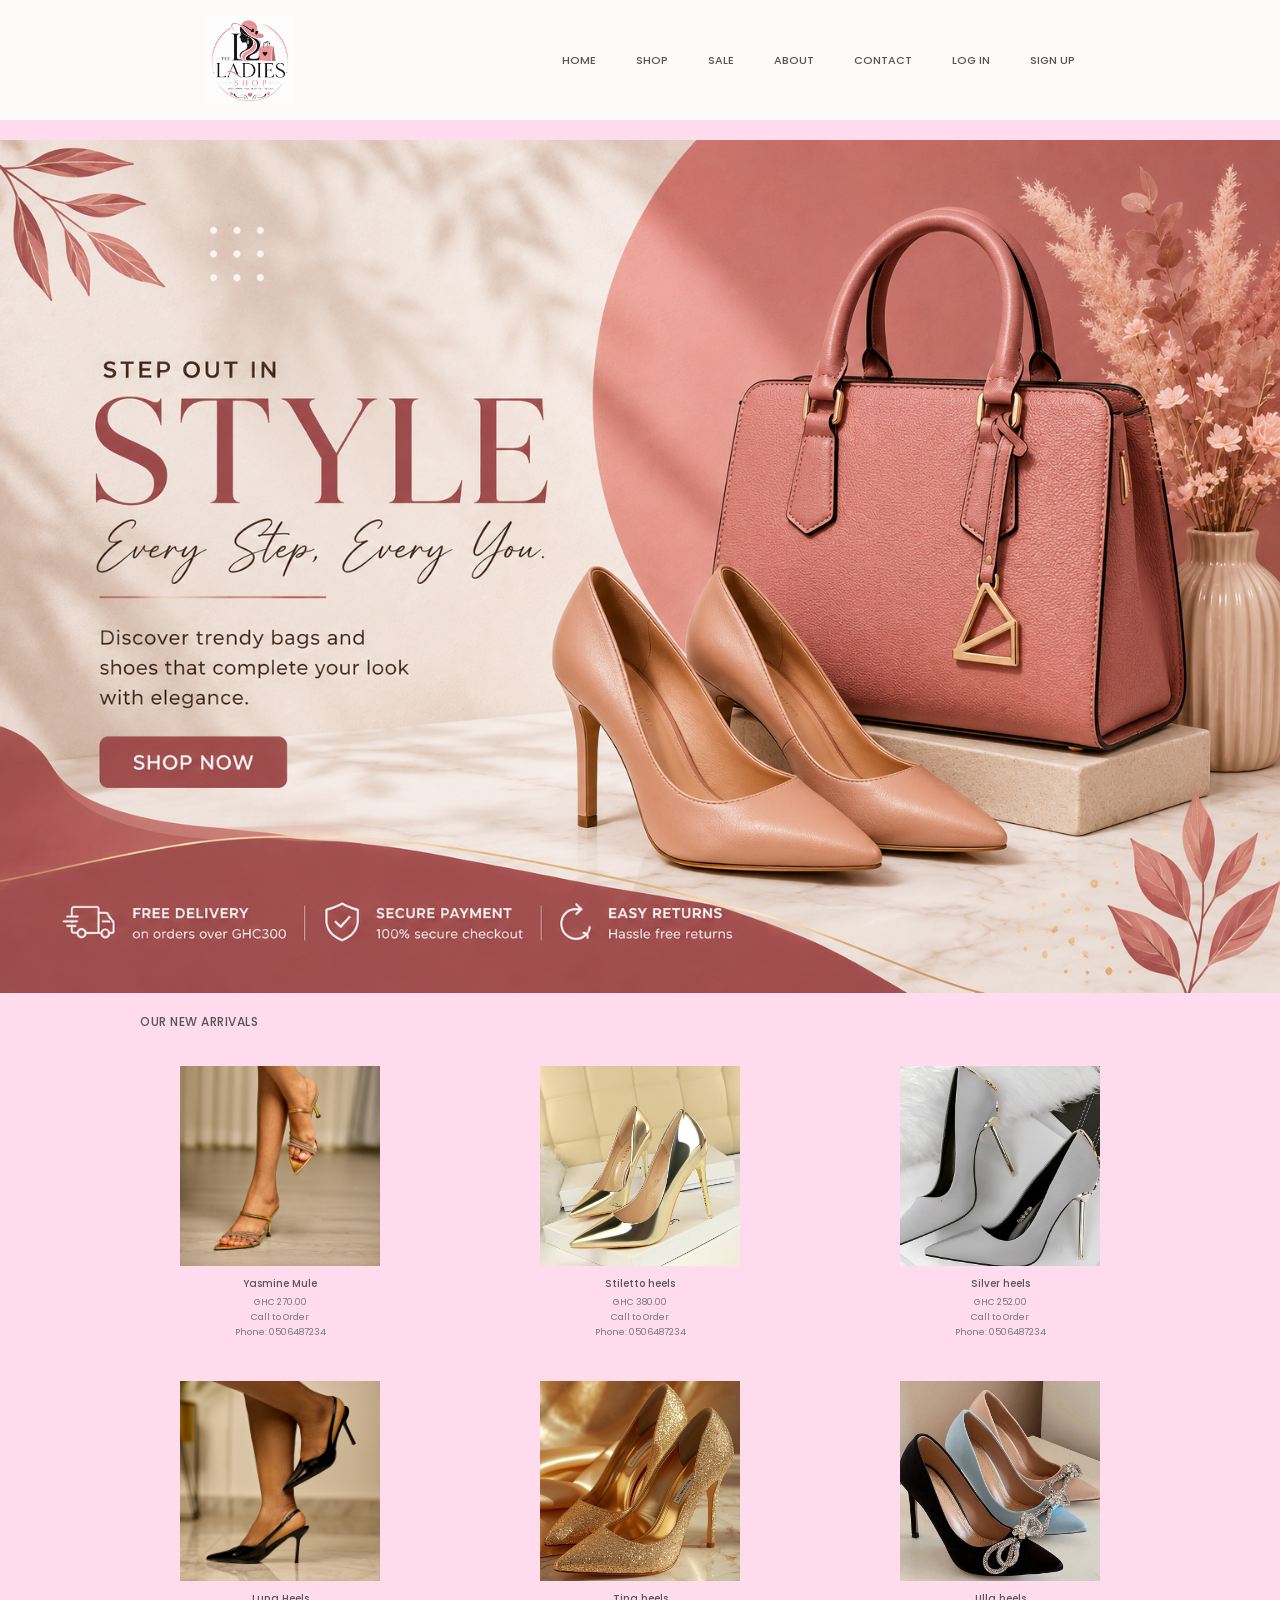
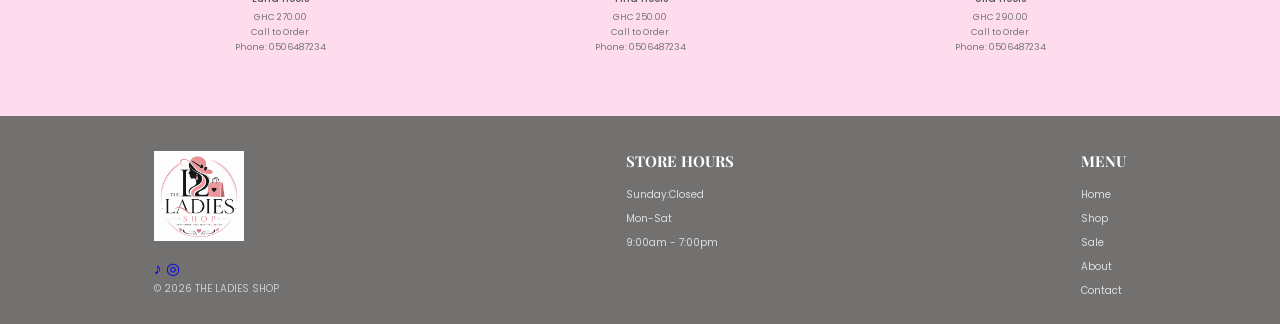
<file: docs/index.html>
<!DOCTYPE html>
<html lang="en">
<head>
    <meta charset="UTF-8">
    <meta name="viewport" content="width=device-width, initial-scale=1.0">

    <title>THE LADIES SHOP</title>

    <link rel="stylesheet" href="css/style.css">

    <!-- Google Fonts -->
    <link rel="preconnect" href="https://fonts.googleapis.com">
    <link rel="preconnect" href="git https://fonts.gstatic.com" crossorigin>

    <link href="https://fonts.googleapis.com/css2?family=Playfair+Display:wght@500;600;700&family=Poppins:wght@300;400;500;600&display=swap" rel="stylesheet">
</head>
 
<body>

    <!-- ================= NAVIGATION ================= -->

    <header class="navbar">

        <a href="index.html" class="logo">
            <img src="image/image.png" alt="THE LADIES SHOP">
        </a>

        <nav class="nav-links">

            <a href="index.html">HOME</a>
            <a href="shop.html">SHOP</a>
            <a href="sale.html">SALE</a>
            <a href="about.html">ABOUT</a>
            <a href="contact.html">CONTACT</a>
            <a href="login.html">LOG IN</a>
            <a href="signup.html">SIGN UP</a>

        </nav>

    </header>


    <!-- ================= HERO/BANNER ================= -->

    <main>

        <section class="hero">

            <img src="image/image3.png"
                 alt="Step Out In Style">

        </section>


        <!-- ================= NEW ARRIVALS ================= -->

        <section class="new-arrivals">

            <h2>OUR NEW ARRIVALS</h2>

            <div class="products">


                <!-- PRODUCT 1 -->

                <div class="product-card">

                    <img src="image/yasmine mule.jpg"
                         alt="Yasmine mule">

                    <h3>Yasmine Mule</h3>

                    <p>GHC 270.00</p>

                    <p>Call to Order</p>

                    <p>Phone: 0506487234</p>

                </div>


                <!-- PRODUCT 2 -->

                <div class="product-card">

                    <img src="image/Stiletto heel.jpg"
                         alt="Stiletto heel">

                    <h3>Stiletto heels</h3>

                    <p>GHC 380.00</p>

                    <p>Call to Order</p>

                    <p>Phone: 0506487234</p>

                </div>


                <!-- PRODUCT 3 -->

                <div class="product-card">

                    <img src="image/Sliver heels.jpg"
                         alt="Silver heels">

                    <h3>Silver heels</h3>

                    <p>GHC 252.00</p>

                    <p>Call to Order</p>

                    <p>Phone: 0506487234</p>

                </div>


                <!-- PRODUCT 4 -->

                <div class="product-card">

                    <img src="image/luna heels.jpg"
                         alt="Luna Heels">

                    <h3>Luna Heels</h3>

                    <p>GHC 270.00</p>

                    <p>Call to Order</p>

                    <p>Phone: 0506487234</p>

                </div>


                <!-- PRODUCT 5 -->

                <div class="product-card">

                    <img src="image/tina heel.jpg"
                         alt="tina Heel">

                    <h3>Tina heels</h3>

                    <p>GHC 250.00</p>

                    <p>Call to Order</p>

                    <p>Phone: 0506487234</p>

                </div>


                <!-- PRODUCT 6 -->

                <div class="product-card">

                    <img src="image/ulla heel.jpg"
                         alt="Ulla Sandals">

                    <h3>Ulla heels</h3>

                    <p>GHC 290.00</p>

                    <p>Call to Order</p>

                    <p>Phone: 0506487234</p>

                </div>

            </div>

        </section>

    </main>


  <!-- =====================================================
     FOOTER
===================================================== -->

<footer>

    <div class="footer-content">

        <div class="footer-left">

            <img
                src="image/image.png"
                alt="THE LADIES SHOP"
                class="footer-logo"
            >


            <div class="social-icons">

            <a href="#" aria-label="TikTok">♪</a> 

            <a href="#" aria-label="Instagram">◎</a>

            </div>


            <p> © 2026 THE LADIES SHOP</p>    

        </div>



        <div class="footer-column">

            <h3>
                STORE HOURS
            </h3>

            <p>
                Sunday:Closed
            </p>

            <p>
                Mon-Sat
            </p>

            <p>
                9:00am - 7:00pm
            </p>

        </div>


        <div class="footer-column">

            <h3>
                MENU
            </h3>

            <a href="index.html">
                Home
            </a>

            <a href="shop.html">
                Shop
            </a>

            <a href="sale.html">
                Sale
            </a>

            <a href="about.html">
                About
            </a>

            <a href="contact.html">
                Contact
            </a>

        </div>

    </div>

</footer>


</body>

</html>





    <!-- ================= VIEW MORE SCRIPT ================= -->

    <script>

        const viewMoreBtn = document.getElementById("viewMoreBtn");

        const extraProducts =
            document.querySelectorAll(".extra-product");

        viewMoreBtn.addEventListener("click", function () {

            extraProducts.forEach(function (product) {

                product.style.display = "block";

            });

            viewMoreBtn.style.display = "none";

        });

    </script>

</body>

</html>
</file>
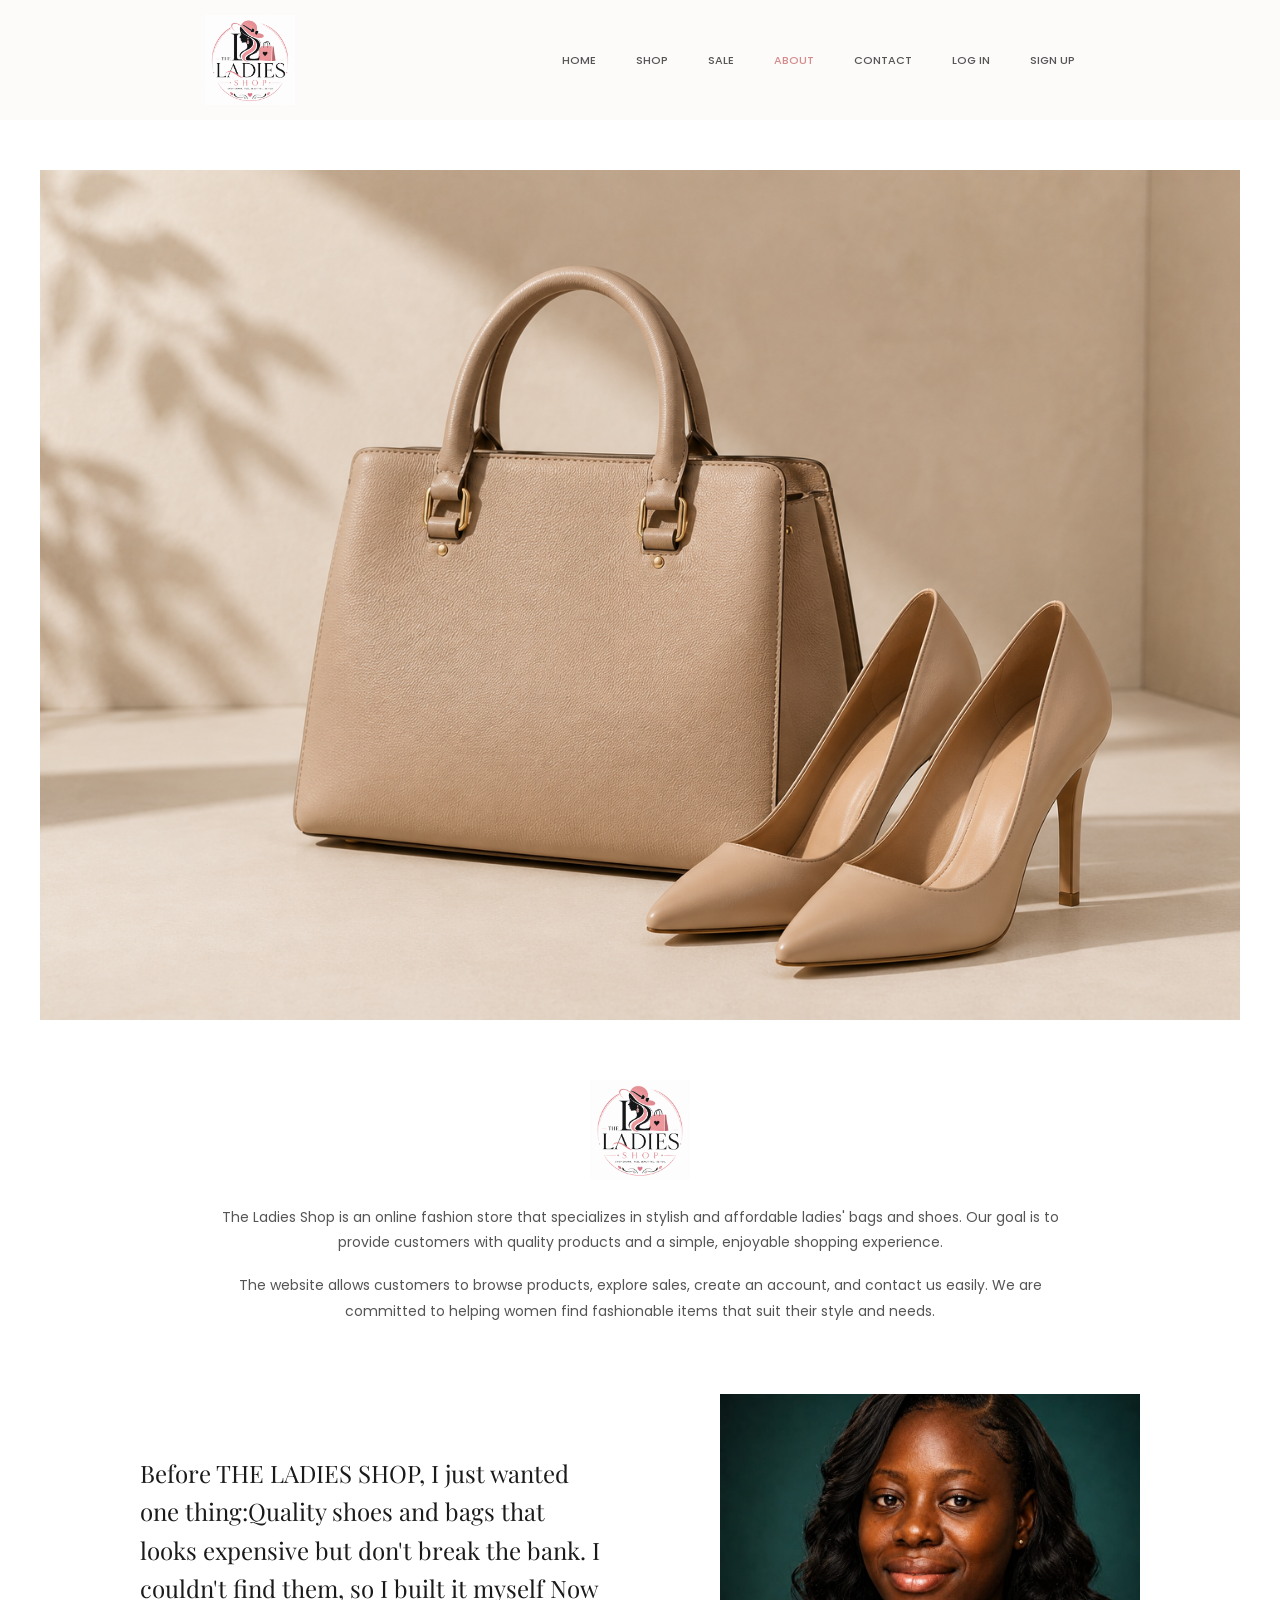
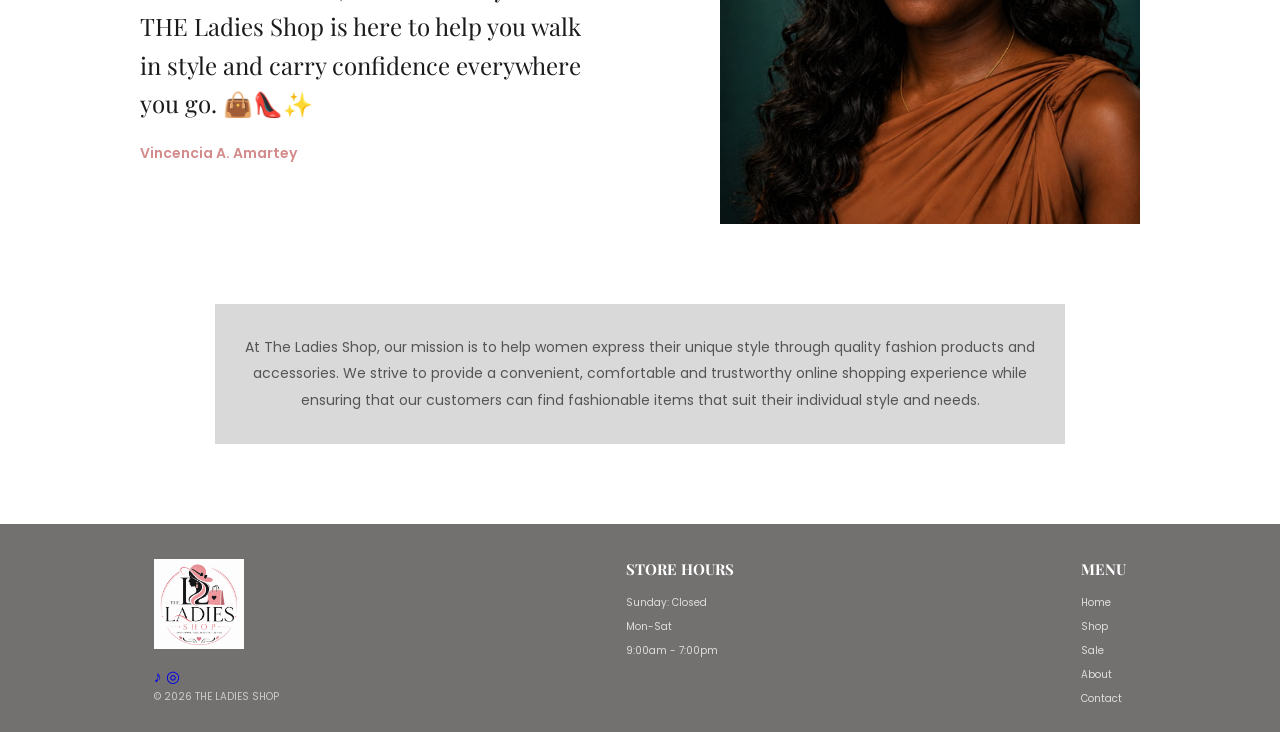
<file: docs/about.html>
<!DOCTYPE html>
<html lang="en">

<head>
    <meta charset="UTF-8">
    <meta name="viewport" content="width=device-width, initial-scale=1.0">

    <title>THE LADIES SHOP - About</title>

    <link rel="stylesheet" href="css/style.css">

    <!-- Google Fonts -->
    <link rel="preconnect" href="https://fonts.googleapis.com">
    <link rel="preconnect" href="https://fonts.gstatic.com" crossorigin>

    <link href="https://fonts.googleapis.com/css2?family=Playfair+Display:wght@600;700&family=Poppins:wght@400;500;600&display=swap" rel="stylesheet">
</head>

<body class="about-body">

    <!-- ================= NAVIGATION ================= -->

    <header class="navbar">

        <a href="index.html" class="logo">
            <img src="image/image.png" alt="THE LADIES SHOP">
        </a>

        <nav class="nav-links">

            <a href="index.html">HOME</a>
            <a href="shop.html">SHOP</a>
            <a href="sale.html">SALE</a>
            <a href="about.html" class="active">ABOUT</a>
            <a href="contact.html">CONTACT</a>
            <a href="login.html">LOG IN</a>
            <a href="signup.html">SIGN UP</a>

        </nav>

    </header>


    <!-- =====================================================
         ABOUT PAGE
    ===================================================== -->

    <main class="about-page">


        <!-- ABOUT BANNER -->

        <section class="about-banner">

            <img
                src="image/about image.jpg"
                alt="Ladies bags and shoes"
            >

        </section>


        <!-- ABOUT INTRODUCTION -->

        <section class="about-intro">

            <img
                src="image/image.png"
                alt="THE LADIES SHOP"
                class="about-logo"
            >

            <p>
                The Ladies Shop is an online fashion store that specializes
                in stylish and affordable ladies' bags and shoes. Our goal
                is to provide customers with quality products and a simple,
                enjoyable shopping experience.
            </p>

            <p>
                The website allows customers to browse products, explore
                sales, create an account, and contact us easily. We are
                committed to helping women find fashionable items that suit
                their style and needs.
            </p>

        </section>


        <!-- FOUNDER -->

        <section class="founder">

            <!-- TEXT LEFT -->

            <div class="founder-text">

                <p>
                 Before THE LADIES SHOP, I just wanted one thing:Quality shoes and bags
                 that looks expensive but don't break the bank. I couldn't find them, so I built it myself
                 Now THE Ladies Shop is here to help you walk in style and carry confidence everywhere you go. 👜👠✨
                </p>

                <h3>
                    Vincencia A. Amartey
                </h3>

            </div>


            <!-- IMAGE RIGHT -->

            <div class="founder-image">

                <img
                    src="image/F img.jpg"
                    alt="Founder of THE LADIES SHOP"
                >

            </div>

        </section>


        <!-- MISSION -->

        <section class="mission">

            <p>
                At The Ladies Shop, our mission is to help women express
                their unique style through quality fashion products and
                accessories. We strive to provide a convenient, comfortable
                and trustworthy online shopping experience while ensuring
                that our customers can find fashionable items that suit
                their individual style and needs.
            </p>

        </section>

    </main>


    <!-- =====================================================
         FOOTER
    ===================================================== -->

    <footer>

        <div class="footer-content">


            <div class="footer-left">

                <img
                    src="image/image.png"
                    alt="THE LADIES SHOP"
                    class="footer-logo"
                >

                <div class="social-icons">

                    <a href="#" aria-label="TikTok">♪</a>

                    <a href="#" aria-label="Instagram">◎</a>

                </div>

                <p>© 2026 THE LADIES SHOP</p>

            </div>


            <div class="footer-column">

                <h3>
                    STORE HOURS
                </h3>

                <p>
                    Sunday: Closed
                </p>

                <p>
                    Mon-Sat
                </p>

                <p>
                    9:00am - 7:00pm
                </p>

            </div>


            <div class="footer-column">

                <h3>
                    MENU
                </h3>

                <a href="index.html">
                    Home
                </a>

                <a href="shop.html">
                    Shop
                </a>

                <a href="sale.html">
                    Sale
                </a>

                <a href="about.html">
                    About
                </a>

                <a href="contact.html">
                    Contact
                </a>

            </div>

        </div>

    </footer>


</body>

</html>
</file>
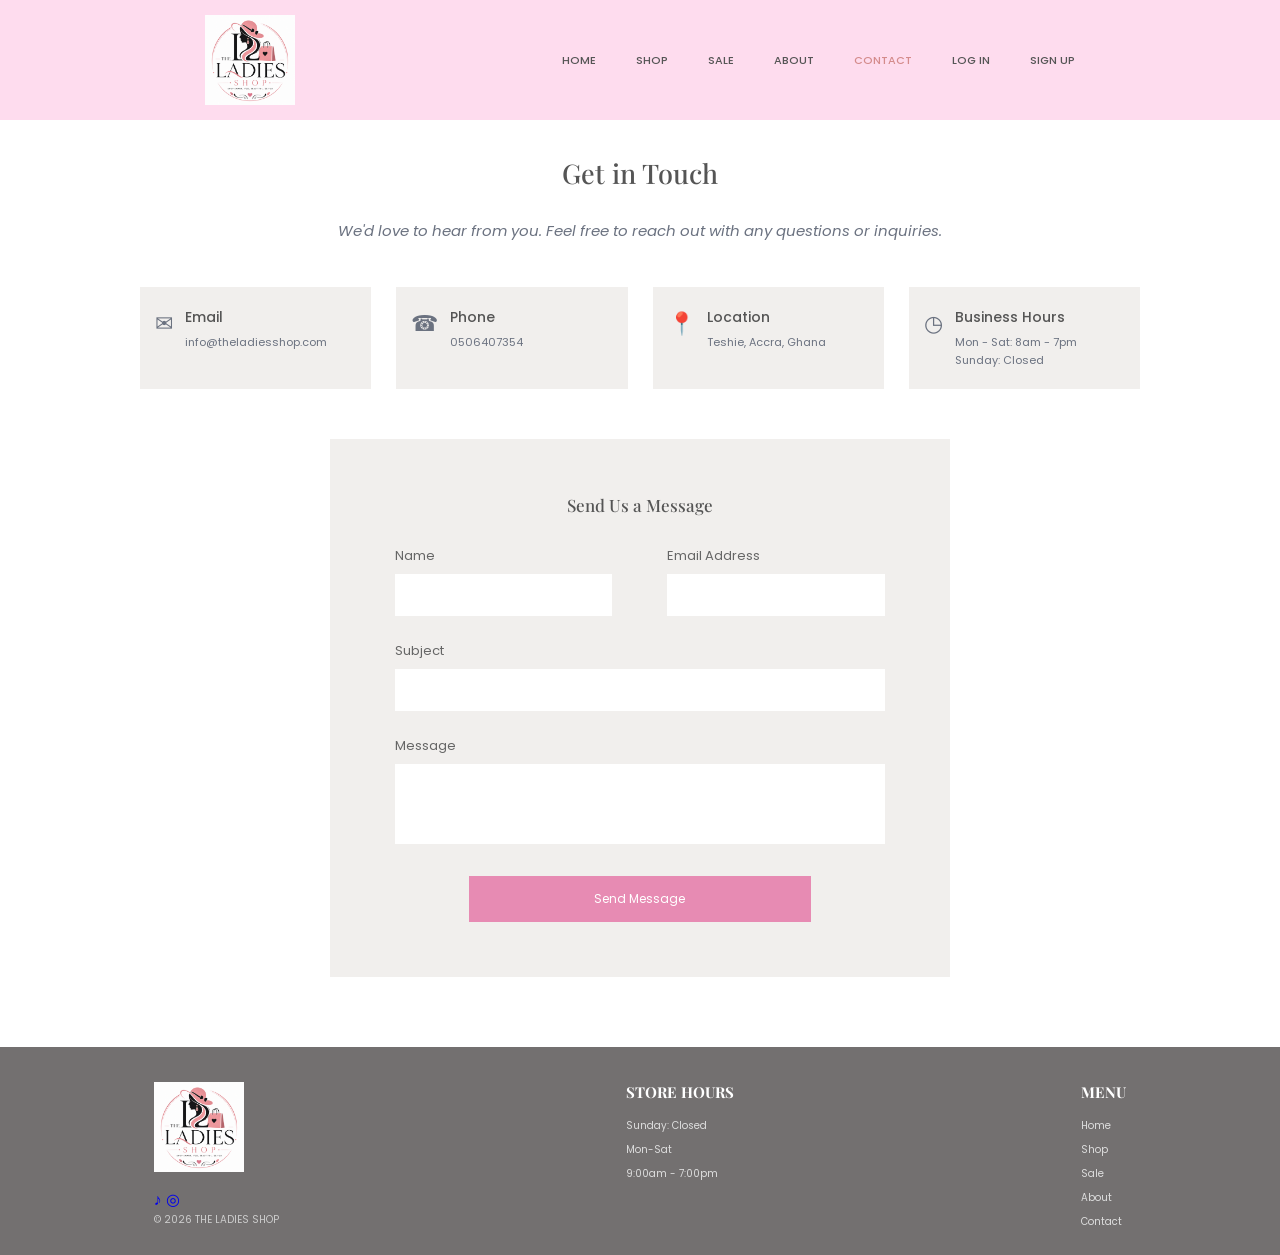
<file: docs/contact.html>
<!DOCTYPE html>
<html lang="en">

<head>
    <meta charset="UTF-8">
    <meta name="viewport" content="width=device-width, initial-scale=1.0">

    <title>THE LADIES SHOP - Contact</title>

    <link rel="stylesheet" href="css/style.css">

    <link rel="preconnect" href="https://fonts.googleapis.com">
    <link rel="preconnect" href="https://fonts.gstatic.com" crossorigin>

    <link href="https://fonts.googleapis.com/css2?family=Playfair+Display:wght@600;700&family=Poppins:wght@400;500;600&display=swap" rel="stylesheet">
</head>

<body class="contact-body">

    <!-- NAVIGATION -->
    <header class="navbar">

        <a href="index.html" class="logo">
            <img src="image/image.png" alt="THE LADIES SHOP">
        </a>

        <nav class="nav-links">

            <a href="index.html">HOME</a>
            <a href="shop.html">SHOP</a>
            <a href="sale.html">SALE</a>
            <a href="about.html">ABOUT</a>
            <a href="contact.html" class="active">CONTACT</a>
            <a href="login.html">LOG IN</a>
            <a href="signup.html">SIGN UP</a>

        </nav>

    </header>


<!-- CONTACT PAGE -->
<main class="contact-page">

    <section class="contact-intro">
        <h1>Get in Touch</h1>

        <p>
            We'd love to hear from you. Feel free to reach out with any questions or inquiries.
        </p>
    </section>


    <!-- CONTACT INFORMATION -->
    <section class="contact-info">

        <div class="info-box">
            <div class="info-icon">✉</div>
            <div>
                <h3>Email</h3>
                <p>info@theladiesshop.com</p>
            </div>
        </div>

        <div class="info-box">
            <div class="info-icon">☎</div>
            <div>
                <h3>Phone</h3>
                <p>0506407354</p>
            </div>
        </div>

        <div class="info-box">
            <div class="info-icon">📍</div>
            <div>
                <h3>Location</h3>
                <p>Teshie, Accra, Ghana</p>
            </div>
        </div>

        <div class="info-box">
            <div class="info-icon">◷</div>
            <div>
                <h3>Business Hours</h3>
                <p>Mon - Sat: 8am - 7pm</p>
                <p>Sunday: Closed</p>
            </div>
        </div>

    </section>


    <!-- CONTACT FORM -->
    <section class="contact-form-section">

        <h2>Send Us a Message</h2>

        <form>

            <div class="form-row">

                <div class="form-group">
                    <label for="name">Name</label>
                    <input type="text" id="name" name="name">
                </div>

                <div class="form-group">
                    <label for="email">Email Address</label>
                    <input type="email" id="email" name="email">
                </div>

            </div>


            <div class="form-group full">
                <label for="subject">Subject</label>
                <input type="text" id="subject" name="subject">
            </div>


            <div class="form-group full">
                <label for="message">Message</label>
                <textarea id="message" name="message"></textarea>
            </div>


            <button type="submit">Send Message</button>

        </form>

    </section>

</main>


   <!-- =====================================================
         FOOTER
    ===================================================== -->

    <footer>

        <div class="footer-content">


            <div class="footer-left">

                <img
                    src="image/image.png"
                    alt="THE LADIES SHOP"
                    class="footer-logo"
                >

                <div class="social-icons">

                    <a href="#" aria-label="TikTok">♪</a>

                    <a href="#" aria-label="Instagram">◎</a>

                </div>

                <p>© 2026 THE LADIES SHOP</p>

            </div>


            <div class="footer-column">

                <h3>
                    STORE HOURS
                </h3>

                <p>
                    Sunday: Closed
                </p>

                <p>
                    Mon-Sat
                </p>

                <p>
                    9:00am - 7:00pm
                </p>

            </div>


            <div class="footer-column">

                <h3>
                    MENU
                </h3>

                <a href="index.html">
                    Home
                </a>

                <a href="shop.html">
                    Shop
                </a>

                <a href="sale.html">
                    Sale
                </a>

                <a href="about.html">
                    About
                </a>

                <a href="contact.html">
                    Contact
                </a>

            </div>

        </div>

    </footer>


</body>

</html>
</file>
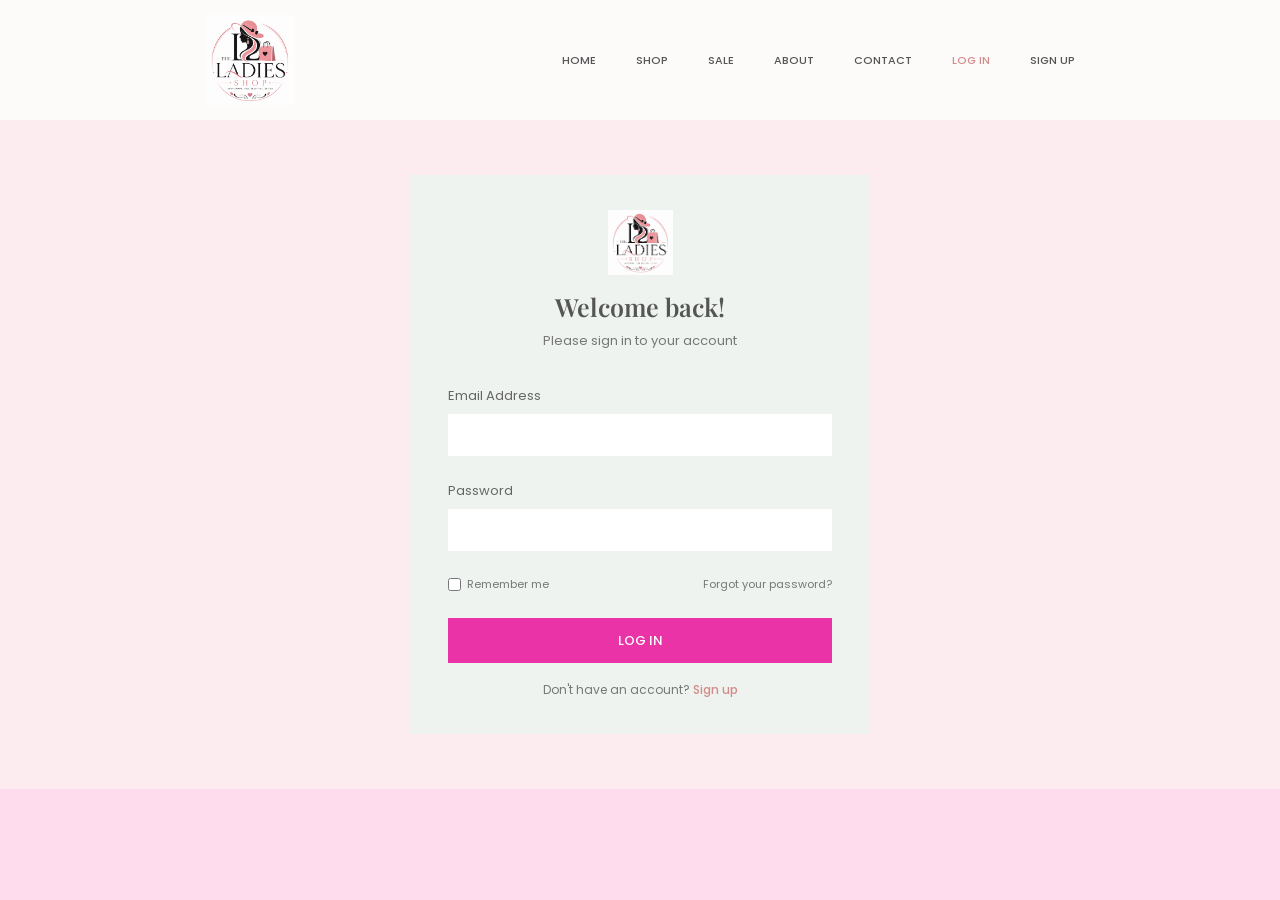
<file: docs/login.html>
<!DOCTYPE html>
<html lang="en">

<head>
    <meta charset="UTF-8">
    <meta name="viewport" content="width=device-width, initial-scale=1.0">

    <title>THE LADIES SHOP - Shop</title>

    <link rel="stylesheet" href="css/style.css">

    <!-- Google Fonts -->
    <link rel="preconnect" href="https://fonts.googleapis.com">
    <link rel="preconnect" href="https://fonts.gstatic.com" crossorigin>

    <link href="https://fonts.googleapis.com/css2?family=Playfair+Display:wght@600;700&family=Poppins:wght@400;500;600&display=swap" rel="stylesheet">
</head>

<body>

    <!-- ================= NAVIGATION ================= -->

    <header class="navbar">

        <a href="index.html" class="logo">
            <img src="image/image.png" alt="THE LADIES SHOP">
        </a>

        <nav class="nav-links">

            <a href="index.html">HOME</a>
            <a href="shop.html">SHOP</a>
            <a href="sale.html">SALE</a>
            <a href="about.html">ABOUT</a>
            <a href="contact.html">CONTACT</a>
            <a href="login.html"class="active">LOG IN</a>
            <a href="signup.html">SIGN UP</a>

        </nav>

    </header>


    <!-- LOGIN PAGE -->
    <main class="login-page">

        <div class="login-box">

            <!-- Logo -->
            <img src="image/image.png" alt="THE LADIES SHOP" class="login-logo">

            <h1>Welcome back!</h1>

            <p class="login-subtitle">
                Please sign in to your account
            </p>


            <!-- LOGIN FORM -->
            <form>

                <div class="form-group">
                    <label for="email">Email Address</label>

                    <input
                        type="email"
                        id="login-email"
                        name="email"
                        required
                    >
                </div>


                <div class="form-group">
                    <label for="password">Password</label>

                    <input
                        type="password"
                        id="login-password"
                        name="password"
                        required
                    >
                </div>


                <!-- Remember / Forgot -->
                <div class="login-options">

                    <label class="remember">
                        <input type="checkbox">
                        <span>Remember me</span>
                    </label>

                    <a href="#">Forgot your password?</a>

                </div>


                <!-- log In Button -->
                <button type="submit">
                    LOG IN
                </button>

            </form>


            <!-- Sign Up -->
            <p class="signup-text">
                Don't have an account?
                <a href="signup.html">Sign up</a>
            </p>

        </div>

    </main>



    
   <!-- JavaScript -->

    <script src="js/script.js"></script>

</body>

</html>
</file>
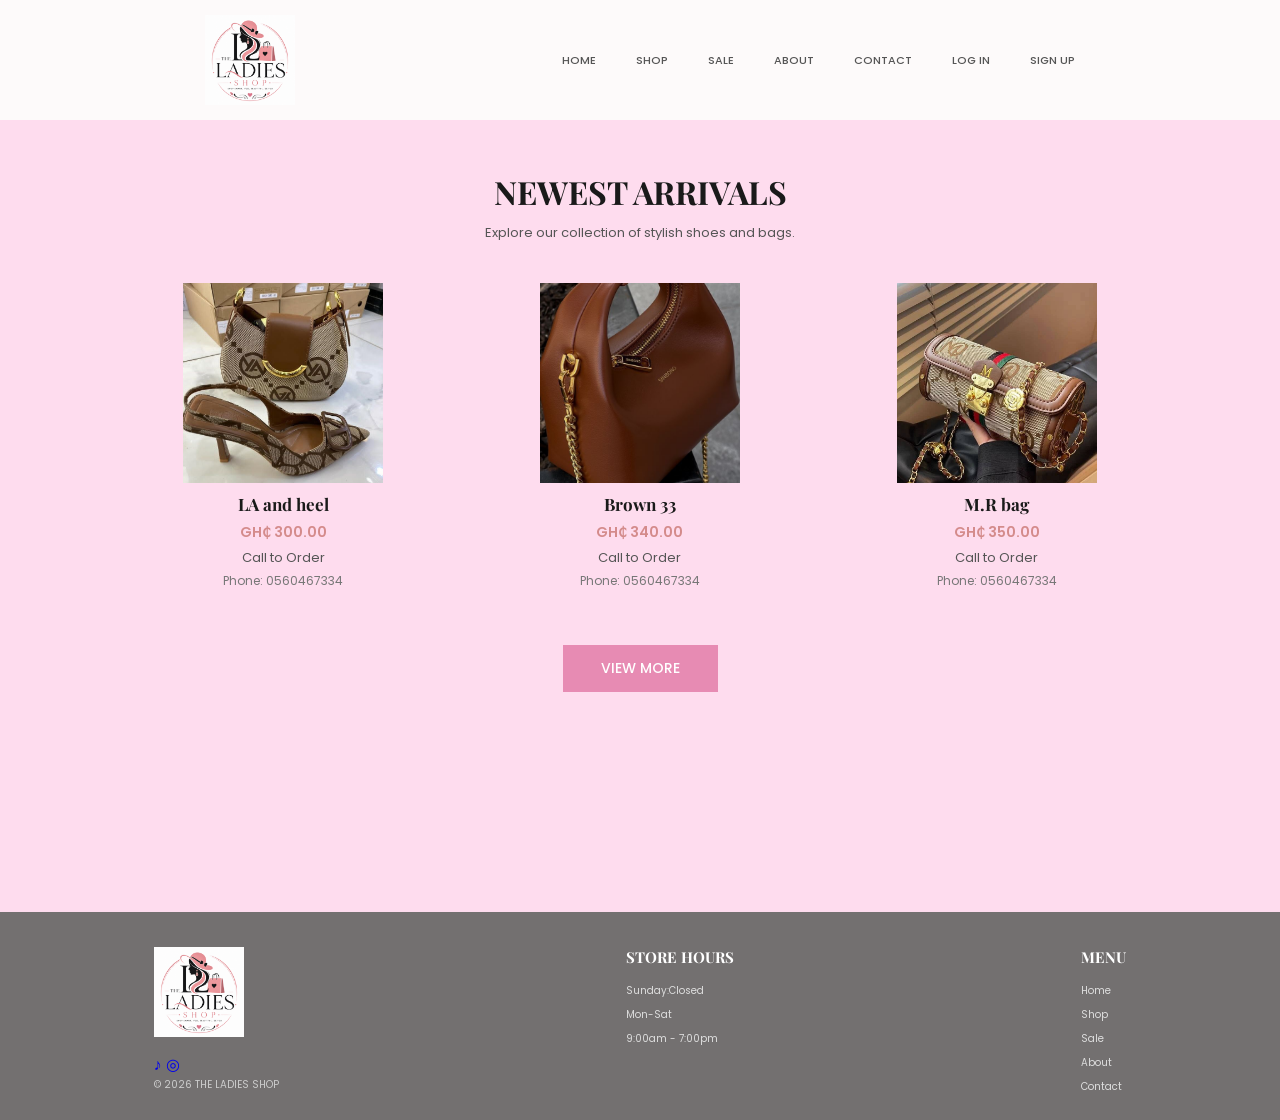
<file: docs/sale.html>
<!DOCTYPE html>
<html lang="en">

<head>
    <meta charset="UTF-8">
    <meta name="viewport" content="width=device-width, initial-scale=1.0">

    <title>THE LADIES SHOP - Shop</title>

    <link rel="stylesheet" href="css/style.css">

    <!-- Google Fonts -->
    <link rel="preconnect" href="https://fonts.googleapis.com">
    <link rel="preconnect" href="https://fonts.gstatic.com" crossorigin>

    <link href="https://fonts.googleapis.com/css2?family=Playfair+Display:wght@600;700&family=Poppins:wght@400;500;600&display=swap" rel="stylesheet">
</head>

<body>

    <!-- ================= NAVIGATION ================= -->

    <header class="navbar">

        <a href="index.html" class="logo">
            <img src="image/image.png" alt="THE LADIES SHOP">
        </a>

        <nav class="nav-links">

            <a href="index.html">HOME</a>
            <a href="shop.html">SHOP</a>
            <a href="sale.html" clas="active">SALE</a>
            <a href="about.html">ABOUT</a>
            <a href="contact.html">CONTACT</a>
            <a href="login.html">LOG IN</a>
            <a href="signup.html">SIGN UP</a>

        </nav>

    </header>


    <!-- ================= SHOP PAGE ================= -->

    <main>

        <section class="shop-page">

            <h1>NEWEST ARRIVALS</h1>

            <p class="shop-intro">
                Explore our collection of stylish shoes and bags.
            </p>


            <!-- PRODUCTS -->

            <div class="shop-products">


                <!-- PRODUCT 1 -->

                <div class="shop-product">

                    <a href="product.html?image=image/LA and heel.jpg&name=LA%20heel&price=300.00&description=Beautiful%20LA%20heel.&product=LA-heel"
                      class="product-link">

                        <img src="image/LA and heel.jpg" alt="LA and heel">

                    </a>

                    <h3>LA and heel</h3>

                    <p class="price">GH₵ 300.00</p>

                    <span>Call to Order</span>

                    <small>Phone: 0560467334</small>

                </div>


                <!-- PRODUCT 2 -->

                <div class="shop-product">

                  <a href="product.html?image=image/Brown 33.jpg&name=Brown%20and%20heel%20&price=279.00&description=Beautiful%20and%20fashionable%20women's%20bag%20for%20everyday%20occasion.&product=versse-8"
   class="product-link">

                        <img src="image/Brown 33.jpg" alt="Brown 33">

                    </a>

                    <h3>Brown 33</h3>

                    <p class="price">GH₵ 340.00</p>

                    <span>Call to Order</span>

                    <small>Phone: 0560467334</small>

                </div>


                <!-- PRODUCT 3 -->

                <div class="shop-product">


                <a href="product.html?image=image/MR bag&name=M.R%20bag&price=350.00&description=Elegant%20broen%20bag%20for%20everyday%20style.&product=M.R-bag"
                class="product-link">

                        <img src="image/MR bag.jpg" alt="Brown Bag">

                    </a>

                    <h3>M.R bag</h3>

                    <p class="price">GH₵ 350.00</p>

                    <span>Call to Order</span>

                    <small>Phone: 0560467334</small>

                </div>


                <!-- PRODUCT 4 -->

                <div class="shop-product extra-product">

                   <a href="product.html?image=image/Chanel%20brown.jpg&name=Chanel%20brown&price=140.00&description=Beautiful%20and%20elegant%20women's%20bag.&product=chanel-bag"
                   class="product-link">

                        <img src="image/Chanel brown.jpg" alt="Chanel brown">

                    </a>

                    <h3>Chanel brown</h3>

                    <p class="price">GH₵ 140.00</p>

                    <span>Call to Order</span>

                    <small>Phone: 0560467334</small>

                </div>


                <!-- PRODUCT 5 -->

                <div class="shop-product extra-product">

                  <a href="product.html?image=image/channel 160.jpg&name=Chanel&price=250.00&description=Stylish%20designer%20bag%20for%20every%20occasion.&product=chanel"
                   class="product-link">

                        <img src="image/channel 160.jpeg" alt="Chanel 160">

                    </a>

                    <h3>Chanel</h3>

                    <p class="price">GH₵ 250.00</p>

                    <span>Call to Order</span>

                    <small>Phone: 0560467334</small>

                </div>


                <!-- PRODUCT 6 -->

                <div class="shop-product extra-product">

                   <a href="product.html?image=image/pink Heel 3.jpg&name=Pink%2033#&price=550.00&description=Stylish%20and%20comfortable%20ladies%20heel.&product=pink-Heel 3"
                     class="product-link">

                        <img src="image/pink Heel 3.jpg" alt="Pink 33">

                    </a>

                    <h3>Pink 33#</h3>

                    <p class="price">GH₵ 550.00</p>

                    <span>Call to Order</span>

                    <small>Phone: 0560467334</small>

                </div>


                <!-- PRODUCT 7 -->

                <div class="shop-product extra-product">

                    <a href="product.html?image=image/Dior black.jpg&name=Dior&price=310.00&description=A%20classic%20and%20elegant%20heel%20for%20ladies.&product=dior-heels"
                     class="product-link">
                        <img src="image/Dior black.jpg" alt="Dior ">

                    </a>

                    <h3>Dior</h3>

                    <p class="price">GH₵ 310.00</p>

                    <span>Call to Order</span>

                    <small>Phone:  0560467334</small>

                </div>


                <!-- PRODUCT 8 -->

                <div class="shop-product extra-product">

                   <a href="product.html?image=image/Ivory white.jpg&name=Ivory%20white&price=280.00&description=An%20elegant%20bag%20with%20a%20beautiful%20fashionable%20design.&product=chan-2ab"
                    class="product-link">

                        <img src="image/Ivory white.jpg" alt="Chan 2ab">

                    </a>

                    <h3>Ivory white</h3>

                    <p class="price">GH₵ 190.00</p>

                    <span>Call to Order</span>

                    <small>Phone:  0560467334</small>

                </div>


                <!-- PRODUCT 9 -->

                <div class="shop-product extra-product">

                <a href="product.html?image=image/LS%20heel.jpg&name=LS%20heel&price=260.00&description=An%20elegant%20heel%20%20with%20a%20beautiful%20fashionable%20design.&product=LS-heel"
                 class="product-link">

                        <img src="image/LS heel.jpg" alt="LS heel">

                    </a>

                    <h3>LS heel</h3>

                    <p class="price">GH₵ 260.00</p>

                    <span>Call to Order</span>

                    <small>Phone:  0560467334</small>

                </div>
        

               <!-- PRODUCT 10 -->
<div class="shop-product extra-product">
  <a href="product.html?image=image/Red%20bag.jpg&name=Red%20Bag&price=250.00&description=Beautiful%20and%20stylish%20red%20ladies%20bag.&product=red-bag"
   class="product-link">
        <img src="image/Red bag.jpg" alt="Red Bag">

    </a>

    <h3>Red Bag</h3>
    <p class="price">GH₵ 250.00</p>
    <span>Call to Order</span>
    <small>Phone: 0560467334</small>
</div>


<!-- PRODUCT 11 -->
<div class="shop-product extra-product">
   <a href="product.html?image=image/White%20heel.jpg&name=White%20Heels&price=260.00&description=Elegant%20white%20heels%20for%20ladies.&product=white-heels"
   class="product-link">

        <img src="image/White heel.jpg" alt="White Heels">

    </a>

    <h3>White Heels</h3>
    <p class="price">GH₵ 260.00</p>
    <span>Call to Order</span>
    <small>Phone: 0560467334</small>
</div>


<!-- PRODUCT 12 -->
<div class="shop-product extra-product">
    <a href="product.html?image=image/Pink%20bag.jpg&name=Pink%20Bag&price=230.00&description=Beautiful%20pink%20handbag%20with%20a%20fashionable%20design.&product=pink-bag"
   class="product-link">

        <img src="image/Pink bag.jpg" alt="Pink Bag">

    </a>

    <h3>Pink Bag</h3>
    <p class="price">GH₵ 230.00</p>
    <span>Call to Order</span>
    <small>Phone: 0560467334</small>
</div>


<!-- PRODUCT 13 -->
<div class="shop-product extra-product">
   <a href="product.html?image=image/Black%20heel.jpg&name=Black%20Heels&price=280.00&description=Classic%20black%20heels%20for%20an%20elegant%20look.&product=black-heels"
   class="product-link">

        <img src="image/Black heel.jpg" alt="Black Heels">

    </a>

    <h3>Black Heels</h3>
    <p class="price">GH₵ 280.00</p>
    <span>Call to Order</span>
    <small>Phone: 0560467334</small>
</div>


<!-- PRODUCT 14 -->
<div class="shop-product extra-product">
    <a href="product.html?image=image/brown%20Bag.jpg&name=Brown%20Bag&price=290.00&description=Stylish%20brown%20handbag%20for%20everyday%20use.&product=brown-bag"
   class="product-link">

        <img src="image/Brown bag.jpg" alt="Brown Bag">

    </a>

    <h3>Brown Bag</h3>
    <p class="price">GH₵ 290.00</p>
    <span>Call to Order</span>
    <small>Phone: 0560467334</small>
</div>


<!-- PRODUCT 15 -->
<div class="shop-product extra-product">
    <a href="product.html?image=image/Gold%20heel.jpg&name=Gold%20Heels&price=320.00&description=Elegant%20gold%20heels%20perfect%20for%20special%20occasions.&product=Gold-heels"
   class="product-link">
        <img src="image/Gold heel.jpg" alt="Gold Heels">

    </a>

    <h3>Gold Heels</h3>
    <p class="price">GH₵ 320.00</p>
    <span>Call to Order</span>
    <small>Phone: 0560467334</small>
</div> 
            </div>


            <!-- VIEW MORE BUTTON -->

            <button id="viewMoreBtn">
                VIEW MORE
            </button>

        </section>

    </main>




 <!-- =====================================================
     FOOTER
===================================================== -->

<footer>

    <div class="footer-content">

        <div class="footer-left">

            <img
                src="image/image.png"
                alt="THE LADIES SHOP"
                class="footer-logo"
            >


            <div class="social-icons">

            <a href="#" aria-label="TikTok">♪</a> 

            <a href="#" aria-label="Instagram">◎</a>

            </div>


            <p> © 2026 THE LADIES SHOP</p>    

        </div>



        <div class="footer-column">

            <h3>
                STORE HOURS
            </h3>

            <p>
                Sunday:Closed
            </p>

            <p>
                Mon-Sat
            </p>

            <p>
                9:00am - 7:00pm
            </p>

        </div>


        <div class="footer-column">

            <h3>
                MENU
            </h3>

            <a href="index.html">
                Home
            </a>

            <a href="shop.html">
                Shop
            </a>

            <a href="sale.html">
                Sale
            </a>

            <a href="about.html">
                About
            </a>

            <a href="contact.html">
                Contact
            </a>

        </div>

    </div>

</footer>


</body>

</html>





    <!-- ================= VIEW MORE SCRIPT ================= -->

    <script>

        const viewMoreBtn = document.getElementById("viewMoreBtn");

        const extraProducts =
            document.querySelectorAll(".extra-product");

        viewMoreBtn.addEventListener("click", function () {

            extraProducts.forEach(function (product) {

                product.style.display = "block";

            });

            viewMoreBtn.style.display = "none";

        });

    </script>

</body>

</html>
</file>
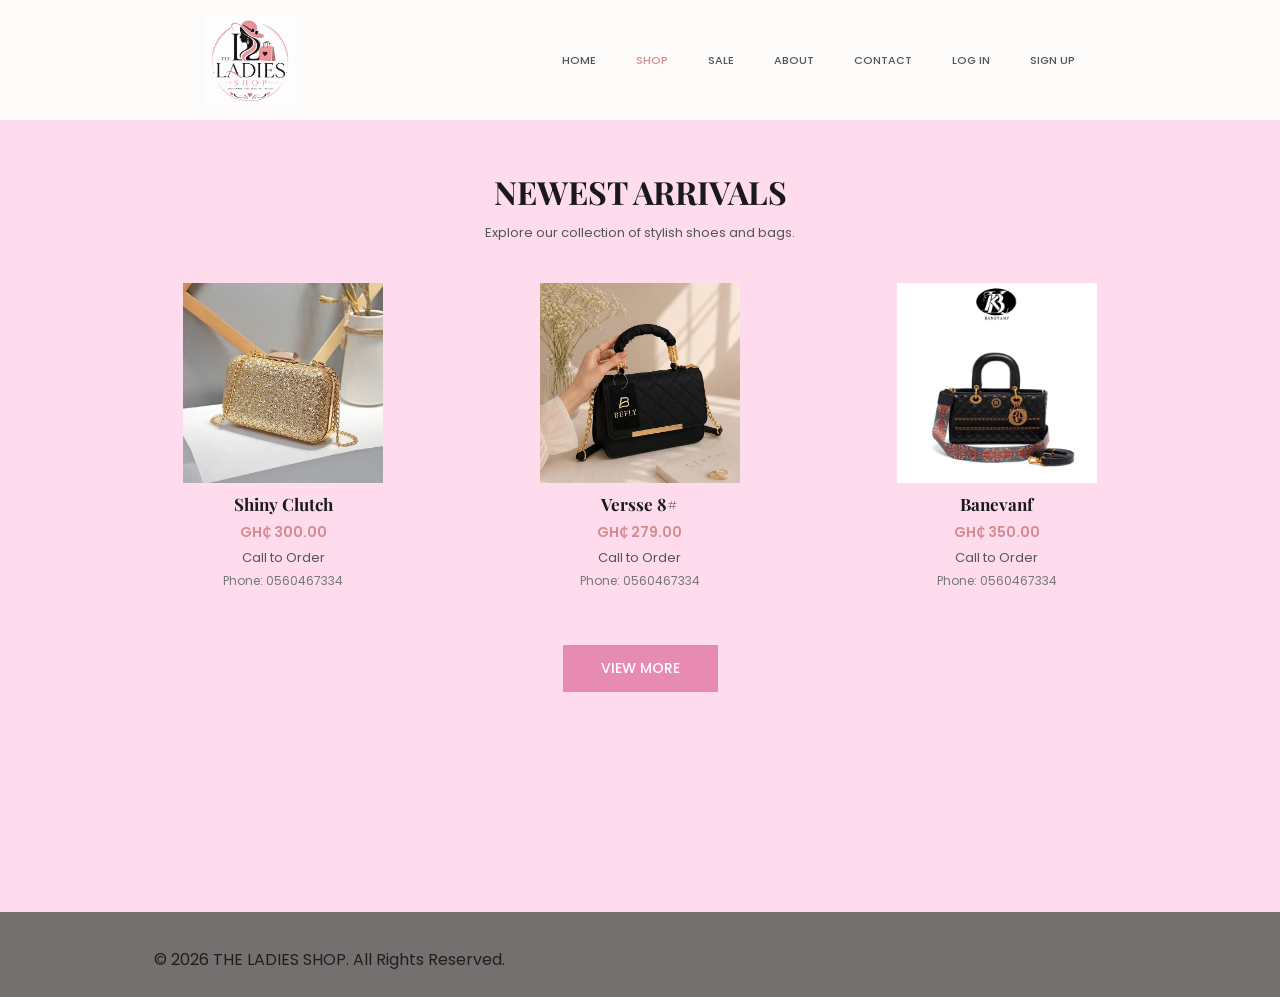
<file: docs/shop.html>
<!DOCTYPE html>
<html lang="en">

<head>
    <meta charset="UTF-8">
    <meta name="viewport" content="width=device-width, initial-scale=1.0">

    <title>THE LADIES SHOP - Shop</title>

    <link rel="stylesheet" href="css/style.css">

    <!-- Google Fonts -->
    <link rel="preconnect" href="https://fonts.googleapis.com">
    <link rel="preconnect" href="https://fonts.gstatic.com" crossorigin>

    <link href="https://fonts.googleapis.com/css2?family=Playfair+Display:wght@600;700&family=Poppins:wght@400;500;600&display=swap" rel="stylesheet">
</head>

<body>

    <!-- ================= NAVIGATION ================= -->

    <header class="navbar">

        <a href="index.html" class="logo">
            <img src="image/image.png" alt="THE LADIES SHOP">
        </a>

        <nav class="nav-links">

            <a href="index.html">HOME</a>
            <a href="shop.html" class="active">SHOP</a>
            <a href="sale.html">SALE</a>
            <a href="about.html">ABOUT</a>
            <a href="contact.html">CONTACT</a>
            <a href="login.html">LOG IN</a>
            <a href="signup.html">SIGN UP</a>

        </nav>

    </header>


    <!-- ================= SHOP PAGE ================= -->

    <main>

        <section class="shop-page">

            <h1>NEWEST ARRIVALS</h1>

            <p class="shop-intro">
                Explore our collection of stylish shoes and bags.
            </p>


            <!-- PRODUCTS -->

            <div class="shop-products">


                <!-- PRODUCT 1 -->

                <div class="shop-product">

                    <a href="product.html?image=image/Shiny%20Clutch.jpg&name=Shiny%20Clutch&price=300.00&description=Beautiful%20and%20stylish%20Shiny%20Clutch.&product=shiny-clutch"
                      class="product-link">

                        <img src="image/Shiny Clutch.jpg" alt="Shinny Clutch">

                    </a>

                    <h3>Shiny Clutch</h3>

                    <p class="price">GH₵ 300.00</p>

                    <span>Call to Order</span>

                    <small>Phone: 0560467334</small>

                </div>


                <!-- PRODUCT 2 -->

                <div class="shop-product">

                  <a href="product.html?image=image/Black%203.jpg&name=Versse%208&price=279.00&description=Beautiful%20and%20fashionable%20women's%20bag%20for%20everyday%20occasion.&product=versse-8"
   class="product-link">

                        <img src="image/Black 3.jpg" alt="Versse 8">

                    </a>

                    <h3>Versse 8#</h3>

                    <p class="price">GH₵ 279.00</p>

                    <span>Call to Order</span>

                    <small>Phone: 0560467334</small>

                </div>


                <!-- PRODUCT 3 -->

                <div class="shop-product">

                <a href="product.html?image=image/Banevanf%208581.jpg&name=Banevanf&price=350.00&description=Elegant%20black%20bag%20for%20everyday%20style.&product=banevanf"
                class="product-link">

                        <img src="image/Banevanf 8581.jpg" alt="Brown Bag">

                    </a>

                    <h3>Banevanf</h3>

                    <p class="price">GH₵ 350.00</p>

                    <span>Call to Order</span>

                    <small>Phone: 0560467334</small>

                </div>


                <!-- PRODUCT 4 -->

                <div class="shop-product extra-product">

                   <a href="product.html?image=image/Coffee%20bag.jpg&name=Coffee%20brown&price=219.00&description=Beautiful%20and%20elegant%20women's%20bag.&product=coffee-bag"
                   class="product-link">

                        <img src="image/Coffee bag.jpg" alt="Coffee bag">

                    </a>

                    <h3>Coffee bag</h3>

                    <p class="price">GH₵ 219.00</p>

                    <span>Call to Order</span>

                    <small>Phone: 0560467334</small>

                </div>


                <!-- PRODUCT 5 -->

                <div class="shop-product extra-product">

                  <a href="product.html?image=image/LVM20846.jpg&name=L.V&price=210.00&description=Stylish%20designer%20bag%20for%20every%20occasion.&product=lv"
                   class="product-link">

                        <img src="image/LVM20846.jpg" alt="L.V">

                    </a>

                    <h3>L.V</h3>

                    <p class="price">GH₵ 210.00</p>

                    <span>Call to Order</span>

                    <small>Phone: 0560467334</small>

                </div>


                <!-- PRODUCT 6 -->

                <div class="shop-product extra-product">

                   <a href="product.html?image=image/SLIDES.jpg&name=Ari%20Slides&price=120.00&description=Stylish%20and%20comfortable%20ladies%20slides.&product=ari-slides"
                     class="product-link">

                        <img src="image/SLIDES.jpg" alt="Ari slides">

                    </a>

                    <h3>Ari slides</h3>

                    <p class="price">GH₵ 120.00</p>

                    <span>Call to Order</span>

                    <small>Phone: 0560467334</small>

                </div>


                <!-- PRODUCT 7 -->

                <div class="shop-product extra-product">

                    <a href="product.html?image=image/Dior%20heels.jpg&name=Dior%20heels&price=240.00&description=A%20classic%20and%20elegant%20heel%20for%20ladies.&product=dior-heels"
                     class="product-link">
                        <img src="image/Dior heels.jpg" alt="Dior heels">

                    </a>

                    <h3>Dior heels</h3>

                    <p class="price">GH₵ 240.00</p>

                    <span>Call to Order</span>

                    <small>Phone:  0560467334</small>

                </div>


                <!-- PRODUCT 8 -->

                <div class="shop-product extra-product">

                   <a href="product.html?image=image/Chan%202ab.jpg&name=Chan%202ab&price=280.00&description=An%20elegant%20bag%20with%20a%20beautiful%20fashionable%20design.&product=chan-2ab"
                    class="product-link">

                        <img src="image/Chan 2ab.jpg" alt="Chan 2ab">

                    </a>

                    <h3>Chan 2ab</h3>

                    <p class="price">GH₵ 300.00</p>

                    <span>Call to Order</span>

                    <small>Phone:  0560467334</small>

                </div>


                <!-- PRODUCT 9 -->

                <div class="shop-product extra-product">

                <a href="product.html?image=image/Green%20LV.jpg&name=Green%20LV&price=280.00&description=An%20elegant%20bag%20and%20slides%20with%20a%20beautiful%20fashionable%20design.&product=green-lv"
                 class="product-link">

                        <img src="image/Green LV.jpg" alt="Green ##">

                    </a>

                    <h3>Green ##</h3>

                    <p class="price">GH₵ 280.00</p>

                    <span>Call to Order</span>

                    <small>Phone:  0560467334</small>

                </div>
        

               <!-- PRODUCT 10 -->
<div class="shop-product extra-product">
  <a href="product.html?image=image/Black 450.jpg&name=Black%2040%20bag&price=250.00&description=Beautiful%20and%20stylish%20red%20ladies%20bag.&product=red-bag"
   class="product-link">
        <img src="image/Black 450.jpg" alt="Black 450">

    </a>

    <h3>Black 450 bag</h3>
    <p class="price">GH₵ 250.00</p>
    <span>Call to Order</span>
    <small>Phone: 0560467334</small>
</div>


<!-- PRODUCT 11 -->
<div class="shop-product extra-product">
   <a href="product.html?image=image/Nia heel.jpg&name=Nia%20heels&price=260.00&description=Elegant%20Nia%20heels%20for%20ladies.&product=Nia-heels"
   class="product-link">

        <img src="image/Nia heel.jpg" alt="Nia Heels">

    </a>

    <h3>Nia heels</h3>
    <p class="price">GH₵ 260.00</p>
    <span>Call to Order</span>
    <small>Phone: 0560467334</small>
</div>


<!-- PRODUCT 12 -->
<div class="shop-product extra-product">
    <a href="product.html?image=image/Sling%20bag.jpg&name=Sling%20Bag&price=230.00&description=Beautiful%20pink%20handbag%20with%20a%20fashionable%20design.&product=Sling-bag"
   class="product-link">

        <img src="image/Sling bag.jpg" alt="Pink Bag">

    </a>

    <h3>Sling Bag</h3>
    <p class="price">GH₵ 230.00</p>
    <span>Call to Order</span>
    <small>Phone: 0560467334</small>
</div>


<!-- PRODUCT 13 -->
<div class="shop-product extra-product">
   <a href="product.html?image=image/Green heel.jpg&name=Green%20Heel&price=280.00&description=Classic%20green%20heels%20for%20an%20elegant%20look.&product=Green-heels"
   class="product-link">

        <img src="image/Green heel.jpg" alt="Green heels">

    </a>

    <h3>Green Heel</h3>
    <p class="price">GH₵ 280.00</p>
    <span>Call to Order</span>
    <small>Phone: 0560467334</small>
</div>


<!-- PRODUCT 14 -->
<div class="shop-product extra-product">
    <a href="product.html?image=image/Fanch handy.jpg&name=Fanch%20handy&price=290.00&description=Stylish%20brown%20handbag%20for%20everyday%20use.&product=Fanch-handy"
   class="product-link">

        <img src="image/Fanch handy.jpg" alt="Brown Bag">

    </a>

    <h3>Fanch Bag</h3>
    <p class="price">GH₵ 290.00</p>
    <span>Call to Order</span>
    <small>Phone: 0560467334</small>
</div>


<!-- PRODUCT 15 -->
<div class="shop-product extra-product">
    <a href="product.html?image=image/Bowknot heels.jpg&name=Bowknot%20heel&price=320.00&description=Elegant%20BowKnot%20heels%20perfect%20for%20special%20occasions.&product=BowKnot-heels"
   class="product-link">
        <img src="image/Bowknot heels.jpg" alt="Gold Heels">

    </a>

    <h3>BowKnot heels</h3>
    <p class="price">GH₵ 320.00</p>
    <span>Call to Order</span>
    <small>Phone: 0560467334</small>
</div> 
            </div>


            <!-- VIEW MORE BUTTON -->

            <button id="viewMoreBtn">
                VIEW MORE
            </button>

        </section>

    </main>


    <!-- ================= FOOTER ================= -->

    <footer>

        <p>© 2026 THE LADIES SHOP. All Rights Reserved.</p>

    </footer>


    <!-- ================= VIEW MORE SCRIPT ================= -->

    <script>

        const viewMoreBtn = document.getElementById("viewMoreBtn");

        const extraProducts =
            document.querySelectorAll(".extra-product");

        viewMoreBtn.addEventListener("click", function () {

            extraProducts.forEach(function (product) {

                product.style.display = "block";

            });

            viewMoreBtn.style.display = "none";

        });

    </script>

</body>

</html>
</file>
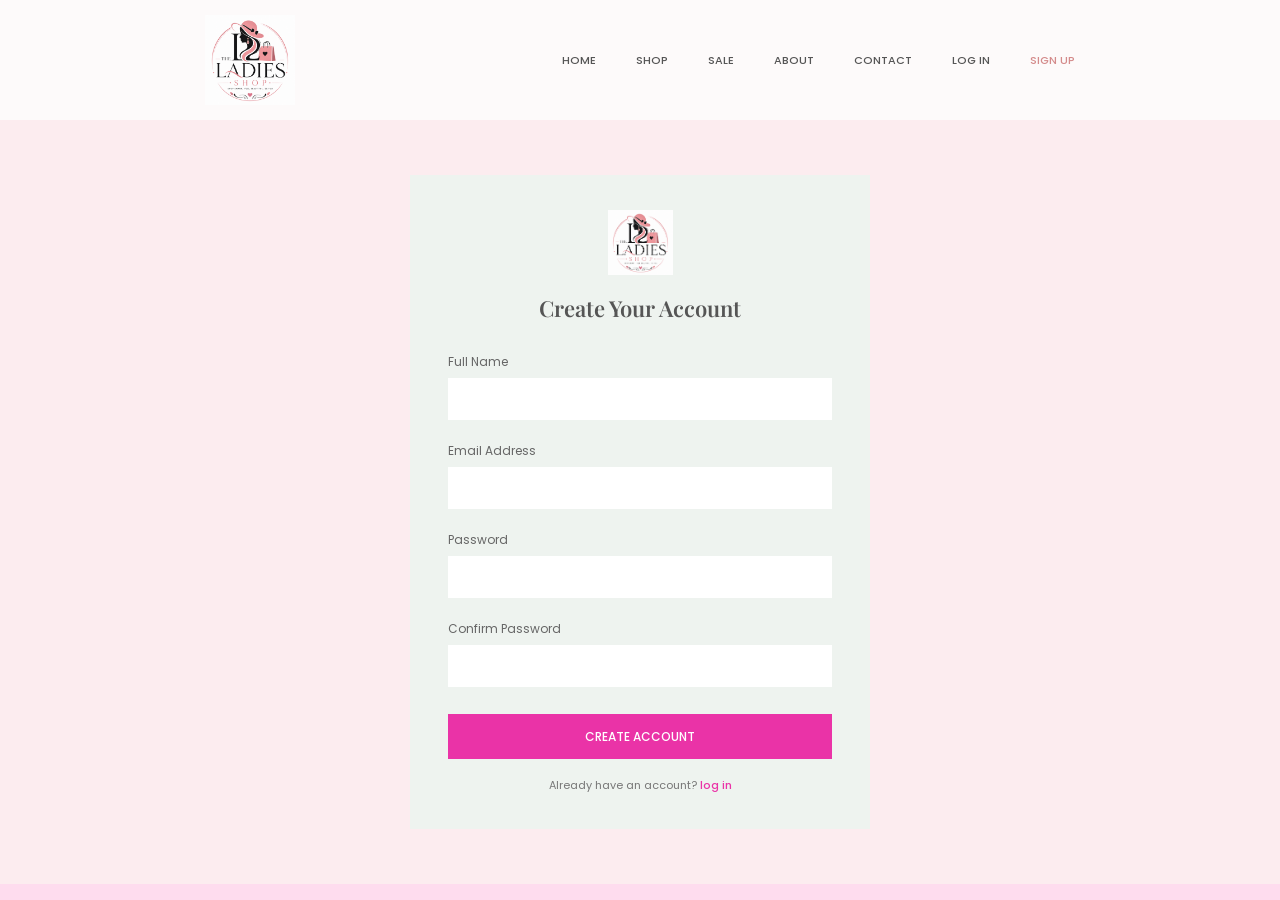
<file: docs/signup.html>
<!DOCTYPE html>
<html lang="en">

<head>
    <meta charset="UTF-8">
    <meta name="viewport" content="width=device-width, initial-scale=1.0">

    <title>THE LADIES SHOP - Shop</title>

    <link rel="stylesheet" href="css/style.css">

    <!-- Google Fonts -->
    <link rel="preconnect" href="https://fonts.googleapis.com">
    <link rel="preconnect" href="https://fonts.gstatic.com" crossorigin>

    <link href="https://fonts.googleapis.com/css2?family=Playfair+Display:wght@600;700&family=Poppins:wght@400;500;600&display=swap" rel="stylesheet">
</head>

<body>

    <!-- ================= NAVIGATION ================= -->

    <header class="navbar">

        <a href="index.html" class="logo">
            <img src="image/image.png" alt="THE LADIES SHOP">
        </a>

        <nav class="nav-links">

            <a href="index.html">HOME</a>
            <a href="shop.html">SHOP</a>
            <a href="sale.html">SALE</a>
            <a href="about.html">ABOUT</a>
            <a href="contact.html">CONTACT</a>
            <a href="login.html">LOG IN</a>
            <a href="signup.html"class="active">SIGN UP</a>

        </nav>

    </header>

    <!-- SIGN UP PAGE -->
    <main class="signup-page">

        <div class="signup-box">

            <img src="image/image.png"
                 alt="THE LADIES SHOP"
                 class="signup-logo">

            <h1>Create Your Account</h1>


            <form>

                <!-- Full Name -->
                <div class="signup-form-group">
                    <label for="fullname">Full Name</label>

                    <input
                        type="text"
                        id="fullname"
                        name="fullname"
                        required
                    >
                </div>


                <!-- Email -->
                <div class="signup-form-group">
                    <label for="email">Email Address</label>

                    <input
                        type="email"
                        id="email"
                        name="email"
                        required
                    >
                </div>


                <!-- Password -->
                <div class="signup-form-group">
                    <label for="password">Password</label>

                    <input
                        type="password"
                        id="password"
                        name="password"
                        required
                    >
                </div>


                <!-- Confirm Password -->
                <div class="signup-form-group">
                    <label for="confirm-password">Confirm Password</label>

                    <input
                        type="password"
                        id="confirm-password"
                        name="confirm-password"
                        required
                    >
                </div>


                <!-- Create Account Button -->
                <button type="submit">
                    CREATE ACCOUNT
                </button>

            </form>


            <!-- Login Link -->
            <p class="login-link">
                Already have an account?
                <a href="login.html">log in</a>
            </p>

        </div>

    </main>



    <!-- JavaScript -->

    <script src="js/script.js"></script>

</body>

</html>
</file>
<file: docs/css/style.css>
/* =====================================================
THE LADIES SHOP
MAIN STYLE SHEET
===================================================== */

/* =====================================================
GLOBAL
===================================================== */

* {
    margin: 0;
    padding: 0;
    box-sizing: border-box;
}

html {
    scroll-behavior: smooth;
}

body {
    font-family: 'Poppins', sans-serif;
    background: #FEDCEE;
    color: #555;
}

img {
    max-width: 100%;
    display: block;
}

a {
    text-decoration: none;
}


/* =====================================================
ABOUT PAGE BACKGROUND
ONLY ABOUT PAGE IS WHITE
===================================================== */

body.about-body {
    background: #ffffff;
}


/* =====================================================
CONTACT PAGE BACKGROUND
ONLY CONTACT PAGE IS WHITE
===================================================== */

body.contact-body {
    background: #ffffff;
}


/* =====================================================
NAVIGATION
SAME NAVIGATION FOR ALL PAGES
===================================================== */

.navbar {
    width: 100%;
    min-height: 120px;

    background: lch(98.49% 1.05 18.85);

    display: flex;
    align-items: center;
    justify-content: space-between;

    padding: 10px 16%;
}


/* LOGO */

.logo {
    display: block;
}

.logo img {
    width: 85px;
    height: 85px;

    object-fit: contain;
    display: block;
}


/* NAVIGATION LINKS */

.nav-links {
    display: flex;
    align-items: center;
    gap: 40px;
}

.nav-links a {
    color: #555;

    font-size: 11px;
    font-weight: 500;

    transition: color 0.3s ease;
}

.nav-links a:hover {
    color: #c78383;
}


/* ACTIVE PAGE */

.nav-links a.active {
    color: #D48B8B;
}


/* =====================================================
HOME PAGE
===================================================== */

/* HERO / BANNER */

.hero {
    width: 100%;
    max-width: 1550px;

    margin: 20px auto 0;

    overflow: hidden;
}

.hero img {
    width: 300%;
    height: auto;

    display: block;

    object-fit: contain;
}


/* NEW ARRIVALS */

.new-arrivals {
    width: 80%;
    max-width: 1000px;

    margin: 20px auto 60px;
}

.new-arrivals h2 {
    font-size: 12px;

    font-weight: 500;

    letter-spacing: 0.5px;

    color: #555;

    margin-bottom: 35px;
}


/* HOME PRODUCT GRID */

.products {
    display: grid;

    grid-template-columns: repeat(3, 1fr);

    column-gap: 80px;

    row-gap: 40px;
}


/* HOME PRODUCT CARD */

.product-card {
    text-align: center;

    font-size: 10px;

    color: #777;
}


/* HOME PRODUCT IMAGE */

.product-card img {
    width: 200px;

    height: 200px;

    object-fit: cover;

    display: block;

    margin: 0 auto 10px;

    transition: transform 0.3s ease;
}

.product-card img:hover {
    transform: scale(1.05);
}


/* HOME PRODUCT NAME */

.product-card h3 {
    font-size: 10px;

    font-weight: 500;

    color: #555;

    margin-bottom: 4px;
}


/* HOME PRODUCT INFORMATION */

.product-card p {
    font-size: 9px;

    margin: 2px 0;

    color: #777;
}


/* =====================================================
SHOP PAGE
===================================================== */

.shop-page {
    width: 100%;

    max-width: 1050px;

    margin: 0 auto;

    padding: 50px 30px 70px;

    text-align: center;
}


/* SHOP TITLE */

.shop-page h1 {
    font-family: 'Playfair Display', serif;

    font-size: 32px;

    color: #1A1A1A;

    margin-bottom: 10px;
}


/* SHOP INTRODUCTION */

.shop-intro {
    font-family: 'Poppins', sans-serif;

    font-size: 13px;

    color: #555;

    margin-bottom: 40px;
}


/* SHOP PRODUCT GRID */

.shop-products {
    display: grid;

    grid-template-columns: repeat(3, 1fr);

    column-gap: 80px;

    row-gap: 40px;
}


/* SHOP PRODUCT */

.shop-product {
    text-align: center;

    font-family: 'Poppins', sans-serif;
}


/* SHOP PRODUCT IMAGE */

.shop-product img {
    width: 200px;

    height: 200px;

    object-fit: cover;

    display: block;

    margin: 0 auto 10px;

    transition: transform 0.3s ease;
}

.shop-product img:hover {
    transform: scale(1.05);
}


/* SHOP PRODUCT NAME */

.shop-product h3 {
    font-family: 'Playfair Display', serif;

    font-size: 17px;

    color: #1A1A1A;

    margin: 10px 0 7px;
}


/* SHOP PRICE */

.shop-product .price {
    color: #D48B8B;

    font-size: 14px;

    font-weight: 600;

    margin: 5px 0;
}


/* CALL TO ORDER */

.shop-product span {
    display: block;

    color: #555;

    font-size: 13px;

    margin-top: 5px;
}


/* PHONE */

.shop-product small {
    display: block;

    color: #777;

    font-size: 12px;

    margin-top: 4px;
}


/* EXTRA PRODUCTS */

.extra-product {
    display: none;
}


/* =====================================================
VIEW MORE BUTTON
===================================================== */

#viewMoreBtn {
    display: block;

    margin: 55px auto 150px;

    padding: 13px 38px;

    background: #E78BB3;

    color: white;

    border: none;

    font-family: 'Poppins', sans-serif;

    font-size: 14px;

    font-weight: 500;

    cursor: pointer;

    transition: 0.3s;
}

#viewMoreBtn:hover {
    background: #C47A7A;

    transform: translateY(-2px);
}


/* =====================================================
PRODUCT DETAILS PAGE
===================================================== */

.product-details {
    max-width: 1100px;

    margin: 60px auto;

    padding: 30px;

    display: flex;

    align-items: center;

    gap: 60px;
}


/* PRODUCT IMAGE */

.product-details-image {
    width: 50%;

    text-align: center;
}

.product-details-image img {
    width: 100%;

    max-width: 500px;

    height: 500px;

    object-fit: contain;

    border-radius: 12px;
}


/* PRODUCT INFORMATION */

.product-details-info {
    width: 50%;
}

.product-details-info h1 {
    font-family: 'Playfair Display', serif;

    font-size: 40px;

    margin-bottom: 15px;
}

.product-details-price {
    font-size: 25px;

    font-weight: 600;

    margin-bottom: 20px;
}

.product-details-info p {
    line-height: 1.8;
}


/* ORDER BUTTON */

.order-button {
    background: #D48B8B;

    color: white;

    border: none;

    padding: 14px 30px;

    border-radius: 7px;

    font-family: 'Poppins', sans-serif;

    font-size: 16px;

    cursor: pointer;

    margin: 10px 0;
}

.order-button:hover {
    background: #C47A7A;
}


/* CLICKABLE PRODUCTS */

.product-link {
    display: block;

    cursor: pointer;
}

.product-link img {
    cursor: pointer;
}


/* =====================================================
CUSTOMER REVIEWS
===================================================== */

.customer-reviews {
    max-width: 1000px;

    margin: 50px auto;

    padding: 30px;
}

.customer-reviews h2 {
    text-align: center;

    font-family: 'Playfair Display', serif;

    font-size: 32px;

    margin-bottom: 30px;
}

.review {
    border: 1px solid #ddd;

    border-radius: 10px;

    padding: 20px;

    margin-bottom: 20px;
}

.stars {
    font-size: 18px;

    margin-bottom: 10px;
}

.review p {
    line-height: 1.7;
}


/* =====================================================
ABOUT PAGE
===================================================== */

.about-page {
    width: 100%;

    background: #ffffff;

    padding: 50px 0 80px;
}


/* ABOUT BANNER */

.about-banner {
    width: 100%;

    max-width: 1200px;

    margin: 0 auto 60px;

    overflow: hidden;
}

.about-banner img {
    width: 1500px;

    height: 850px;

    object-fit: cover;

    display: block;
}


/* ABOUT INTRO */

.about-intro {
    width: 80%;

    max-width: 850px;

    margin: 0 auto 70px;

    text-align: center;
}

.about-logo {
    width: 100px;

    height: 100px;

    object-fit: contain;

    margin: 0 auto 25px;
}

.about-intro p {
    font-family: 'Poppins', sans-serif;

    font-size: 14px;

    line-height: 1.8;

    color: #555;

    background: transparent;

    margin: 0 auto 18px;
}


/* =====================================================
FOUNDER
===================================================== */

.founder {
    width: 80%;

    max-width: 1000px;

    margin: 0 auto 80px;

    display: flex;

    align-items: center;

    justify-content: space-between;

    gap: 70px;
}


/* FOUNDER TEXT */

.founder-text {
    width: 50%;

    text-align: left;
}

.founder-text p {
    font-family: 'Playfair Display', serif;

    font-size: 24px;

    line-height: 1.6;

    color: #1A1A1A;

    background: transparent;

    margin: 0 0 20px;
}

.founder-text h3 {
    font-family: 'Poppins', sans-serif;

    font-size: 14px;

    font-weight: 600;

    color: #D48B8B;

    background: transparent;

    margin: 0;
}


/* FOUNDER IMAGE */

.founder-image {
    width: 50%;

    display: flex;

    justify-content: flex-end;
}

.founder-image img {
    width: 100%;

    max-width: 420px;

    height: 430px;

    object-fit: cover;

    display: block;
}


/* =====================================================
MISSION
ONLY THE MISSION PARAGRAPH IS ASH
===================================================== */

.mission {
    width: 80%;
    max-width: 850px;
    margin: 0 auto;
    padding: 0;
    text-align: center;
    background: transparent;
}

.about-body .mission p {
    font-family: 'Poppins', sans-serif;
    font-size: 14px;
    line-height: 1.9;
    color: #555;
    background: #d9d9d9;
    padding: 30px;
    margin: 0;
}


/* =====================================================
CONTACT PAGE
===================================================== */

.contact-page {
    padding: 35px 6% 70px;
}

.contact-intro {
    text-align: center;

    margin-bottom: 45px;
}

.contact-intro h1 {
    font-family: 'Playfair Display', serif;

    font-size: 27px;

    font-weight: 500;

    margin-bottom: 28px;
}

.contact-intro p {
    font-size: 15px;

    font-style: italic;

    color: #6B7280;
}


/* CONTACT INFORMATION */

.contact-info {
    max-width: 1000px;

    margin: 0 auto 50px;

    display: grid;

    grid-template-columns: repeat(4, 1fr);

    gap: 25px;
}

.info-box {
    background: #F1EFED;

    min-height: 100px;

    padding: 20px 15px;

    display: flex;

    align-items: flex-start;

    gap: 12px;
}

.info-icon {
    font-size: 22px;

    color: #6B7280;
}

.info-box h3 {
    font-size: 14px;

    font-weight: 500;

    margin-bottom: 6px;
}

.info-box p {
    font-size: 11px;

    color: #6B7280;

    line-height: 1.6;
}


/* CONTACT FORM */

.contact-form-section {
    width: 55%;

    margin: 0 auto;

    background: #F1EFED;

    padding: 55px 65px;
}

.contact-form-section h2 {
    text-align: center;

    font-family: 'Playfair Display', serif;

    font-size: 17px;

    font-weight: 500;

    margin-bottom: 30px;
}

.form-row {
    display: grid;

    grid-template-columns: 1fr 1fr;

    gap: 55px;
}

.form-group {
    margin-bottom: 30px;
}

.form-group label {
    display: block;

    font-size: 12px;

    margin-bottom: 9px;

    color: #555;
}

.form-group input,
.form-group textarea {
    width: 100%;

    border: none;

    background: #FFFFFF;

    padding: 11px;

    outline: none;

    font-family: 'Poppins', sans-serif;
}

.form-group input {
    height: 30px;
}

.form-group textarea {
    height: 80px;

    resize: none;
}

.form-group.full {
    width: 100%;
}


/* CONTACT BUTTON */

.contact-form-section button {
    display: block;

    width: 70%;

    margin: 20px auto 0;

    border: none;

    background: #E78BB3;

    color: #FFFFFF;

    padding: 14px;

    font-family: 'Poppins', sans-serif;

    font-size: 12px;

    cursor: pointer;
}

.contact-form-section button:hover {
    background: #D48B8B;
}

/* =====================================================
CONTACT PAGE
WHITE BACKGROUND + PINK NAVIGATION
===================================================== */

body.contact-body {
    background: #ffffff;
}

body.contact-body .navbar {
    background: #fEDCEE;
}




/* =====================================================
FOOTER
BLACK ON ALL PAGES EXCEPT SHOP PAGE SHOULD BE BLACK
===================================================== */

footer {
    width: 100%;

    background:#737070;

    color: #281B1D;

    padding: 35px 12% 25px;

    margin-top: 0;

    font-family: 'Poppins', sans-serif;
}

.footer-content {
    max-width: 1000px;

    margin: 0 auto;

    display: flex;

    justify-content: space-between;

    align-items: flex-start;

    gap: 50px;
}


/* FOOTER LEFT */

.footer-left {
    display: flex;

    flex-direction: column;

    align-items: flex-start;
}

.footer-logo {
    width: 90px;

    height: 90px;

    object-fit: contain;

    margin-bottom: 15px;
}


/* SOCIALS */

.socials {
    display: flex;

    gap: 20px;

    margin-bottom: 15px;
}

.socials a {
    color: white;

    font-size: 12px;

    transition: color 0.3s ease;
}

.socials a:hover {
    color: #D48B8B;
}


/* COPYRIGHT */

.footer-left > p {
    color: #ccc;

    font-size: 10px;

    background: transparent;

    margin: 0;
}


/* FOOTER COLUMNS */

.footer-column {
    display: flex;

    flex-direction: column;

    gap: 8px;
}

.footer-column h3 {
    font-family: 'Playfair Display', serif;

    font-size: 15px;

    color: white;

    margin: 0 0 8px;
}

.footer-column p {
    color: #ddd;

    font-size: 10px;

    background: transparent;

    margin: 0;
}

.footer-column a {
    color: #ddd;

    font-size: 10px;

    transition: color 0.3s ease;
}

.footer-column a:hover {
    color: #D48B8B;
}


/* =====================================================
TABLET
===================================================== */

@media (max-width: 900px) {

    .navbar {
        padding: 10px 8%;
    }

    .nav-links {
        gap: 15px;
    }

    .hero {
        width: 90%;
    }

    .new-arrivals {
        width: 90%;
    }

    .products {
        column-gap: 30px;
    }

    .shop-products {
        column-gap: 30px;
    }

}


/* =====================================================
MOBILE
===================================================== */

@media (max-width: 700px) {

    .navbar {
        flex-direction: column;

        gap: 15px;

        padding: 15px;
    }

    .nav-links {
        flex-wrap: wrap;

        justify-content: center;

        gap: 15px;
    }

    .hero {
        width: 94%;

        margin-top: 15px;
    }

    .new-arrivals {
        width: 90%;
    }

    .products {
        grid-template-columns: repeat(2, 1fr);

        column-gap: 20px;

        row-gap: 35px;
    }

    .product-card img {
        width: 110px;

        height: 110px;
    }


    /* SHOP MOBILE */

    .shop-page {
        padding: 35px 20px 50px;
    }

    .shop-products {
        grid-template-columns: repeat(2, 1fr);

        gap: 35px 20px;
    }


    /* FOOTER MOBILE */

    footer {
        padding: 35px 8% 20px;
    }

    .footer-content {
        flex-direction: column;

        gap: 30px;
    }


    /* ABOUT MOBILE */

    .about-page {
        padding-top: 30px;
    }

    .about-banner {
        width: 94%;

        margin-bottom: 40px;
    }

    .about-banner img {
        height: auto;
    }

    .about-intro {
        width: 90%;

        margin-bottom: 50px;
    }

    .founder {
        width: 90%;

        flex-direction: column;

        gap: 35px;
    }

    .founder-text,
    .founder-image {
        width: 100%;
    }

    .founder-text {
        text-align: center;
    }

    .founder-text p {
        font-size: 21px;
    }

    .founder-image {
        justify-content: center;
    }

    .founder-image img {
        height: auto;
    }

    .mission {
        width: 90%;
    }


    /* CONTACT MOBILE */

    .contact-info {
        grid-template-columns: 1fr 1fr;
    }

    .contact-form-section {
        width: 90%;

        padding: 35px 25px;
    }

    .form-row {
        grid-template-columns: 1fr;

        gap: 0;
    }

}


/* =====================================================
SMALL PHONES
===================================================== */

@media (max-width: 400px) {

    .products {
        grid-template-columns: 1fr;
    }

    .product-card img {
        width: 150px;

        height: 150px;
    }

    .shop-products {
        grid-template-columns: 1fr;
    }

    .shop-product img {
        height: 250px;
    }

    .contact-info {
        grid-template-columns: 1fr;
    }

}

/* =========================================
   LOGIN PAGE
========================================= */

.login-page {
    background-color: #fcecef;
    min-height: 650px;
    padding: 55px 20px;
    display: flex;
    justify-content: center;
    align-items: center;
    box-sizing: border-box;
}


/* LOGIN BOX */

.login-box {
    width: 100%;
    max-width: 460px;
    background-color: #eef3ef;
    padding: 35px 38px;
    box-sizing: border-box;
    text-align: left;
}


/* LOGIN LOGO */

.login-logo {
    display: block;
    width: 65px;
    height: auto;
    margin: 0 auto 15px;
}


/* LOGIN TITLE */

.login-box h1 {
    font-family: 'Playfair Display', serif;
    font-size: 25px;
    font-weight: 600;
    color: #555555;
    text-align: center;
    margin: 0 0 8px;
}


/* SUBTITLE */

.login-subtitle {
    font-family: 'Poppins', sans-serif;
    font-size: 13px;
    color: #777777;
    text-align: center;
    margin-bottom: 35px;
}


/* FORM */

.form-group {
    margin-bottom: 25px;
}

.form-group label {
    display: block;
    font-family: 'Poppins', sans-serif;
    font-size: 13px;
    color: #666666;
    margin-bottom: 8px;
}


/* INPUTS */

.form-group input {
    width: 100%;
    height: 42px;
    padding: 10px 12px;
    border: none;
    background-color: #ffffff;
    box-sizing: border-box;
    outline: none;
    font-family: 'Poppins', sans-serif;
    font-size: 13px;
}

.form-group input:focus {
    outline: 1px solid #d48b8b;
}


/* REMEMBER / FORGOT PASSWORD */

.login-options {
    display: flex;
    justify-content: space-between;
    align-items: center;
    margin-bottom: 25px;
    font-family: 'Poppins', sans-serif;
    font-size: 11px;
}

.remember {
    display: flex;
    align-items: center;
    gap: 6px;
    color: #777777;
}

.remember input {
    accent-color: #d48b8b;
}

.login-options a {
    color: #777777;
    text-decoration: none;
}

.login-options a:hover {
    color: #d48b8b;
}


/* SIGN IN BUTTON */

.login-box button {
    width: 100%;
    height: 45px;
    border: none;
    background-color: #ea33a7;
    color: white;
    font-family: 'Poppins', sans-serif;
    font-size: 13px;
    font-weight: 500;
    cursor: pointer;
}

.login-box button:hover {
    background-color: #c47a7a;
}


/* SIGN UP TEXT */

.signup-text {
    text-align: center;
    font-family: 'Poppins', sans-serif;
    font-size: 12px;
    color: #777777;
    margin-top: 18px;
}

.signup-text a {
    color: #d48b8b;
    text-decoration: none;
    font-weight: 500;
}








/* =========================================
   MOBILE
========================================= */

@media (max-width: 768px) {

    header {
        flex-direction: column;
        gap: 15px;
    }

    nav {
        flex-wrap: wrap;
        justify-content: center;
        gap: 15px;
    }

    .login-page {
        padding: 40px 15px;
    }

    .login-box {
        padding: 30px 25px;
    }

    .footer-container {
        flex-direction: column;
        gap: 30px;
    }
}

/* =========================================
   SIGN UP PAGE
========================================= */

.signup-page {
    background-color: #fcecef;
    min-height: 650px;

    padding: 55px 20px;

    display: flex;
    justify-content: center;
    align-items: center;

    box-sizing: border-box;
}


/* SIGN UP BOX */

.signup-box {
    width: 100%;
    max-width: 460px;

    background-color: #eef3ef;

    padding: 35px 38px;

    box-sizing: border-box;
}


/* LOGO */

.signup-logo {
    display: block;

    width: 65px;
    height: auto;

    margin: 0 auto 18px;
}


/* TITLE */

.signup-box h1 {
    font-family: 'Playfair Display', serif;

    font-size: 22px;
    font-weight: 600;

    color: #555555;

    text-align: center;

    margin: 0 0 30px;
}


/* FORM GROUP */

.signup-form-group {
    margin-bottom: 22px;
}


/* LABEL */

.signup-form-group label {
    display: block;

    font-family: 'Poppins', sans-serif;

    font-size: 12px;

    color: #666666;

    margin-bottom: 7px;
}


/* INPUT */

.signup-form-group input {
    width: 100%;
    height: 42px;

    padding: 10px 12px;

    border: none;

    background-color: #ffffff;

    box-sizing: border-box;

    outline: none;

    font-family: 'Poppins', sans-serif;

    font-size: 13px;
}


/* INPUT WHEN CLICKED */

.signup-form-group input:focus {
    outline: 1px solid #d48b8b;
}


/* CREATE ACCOUNT BUTTON */

.signup-box button {
    width: 100%;
    height: 45px;

    margin-top: 5px;

    border: none;

    background-color: #ea33a7;

    color: white;

    font-family: 'Poppins', sans-serif;

    font-size: 12px;

    font-weight: 500;

    cursor: pointer;
}


/* BUTTON HOVER */

.signup-box button:hover {
    background-color: #c47a7a;
}


/* LOGIN LINK */

.login-link {
    text-align: center;

    font-family: 'Poppins', sans-serif;

    font-size: 11px;

    color: #777777;

    margin-top: 18px;
}


.login-link a {
    color: #ea33a7;

    text-decoration: none;

    font-weight: 500;
}


.login-link a:hover {
    text-decoration: underline;
}


/* =========================================
   NAVIGATION
========================================= */

header {
    background-color: #ffffff;

    width: 100%;

    padding: 15px 6%;

    display: flex;

    justify-content: space-between;

    align-items: center;

    box-sizing: border-box;
}


.logo img {
    width: 90px;

    height: auto;

    display: block;
}


nav {
    display: flex;

    align-items: center;

    gap: 28px;
}


nav a {
    color: #555555;

    text-decoration: none;

    font-family: 'Poppins', sans-serif;

    font-size: 11px;

    font-weight: 500;
}


nav a:hover {
    color: #d48b8b;
}





/* =========================================
   MOBILE
========================================= */

@media (max-width: 768px) {

    header {
        flex-direction: column;

        gap: 15px;
    }


    nav {
        flex-wrap: wrap;

        justify-content: center;

        gap: 15px;
    }


    .signup-page {
        padding: 40px 15px;
    }


    .signup-box {
        padding: 30px 25px;
    }


    .footer-container {
        flex-direction: column;

        gap: 30px;
    }
}
</file>
